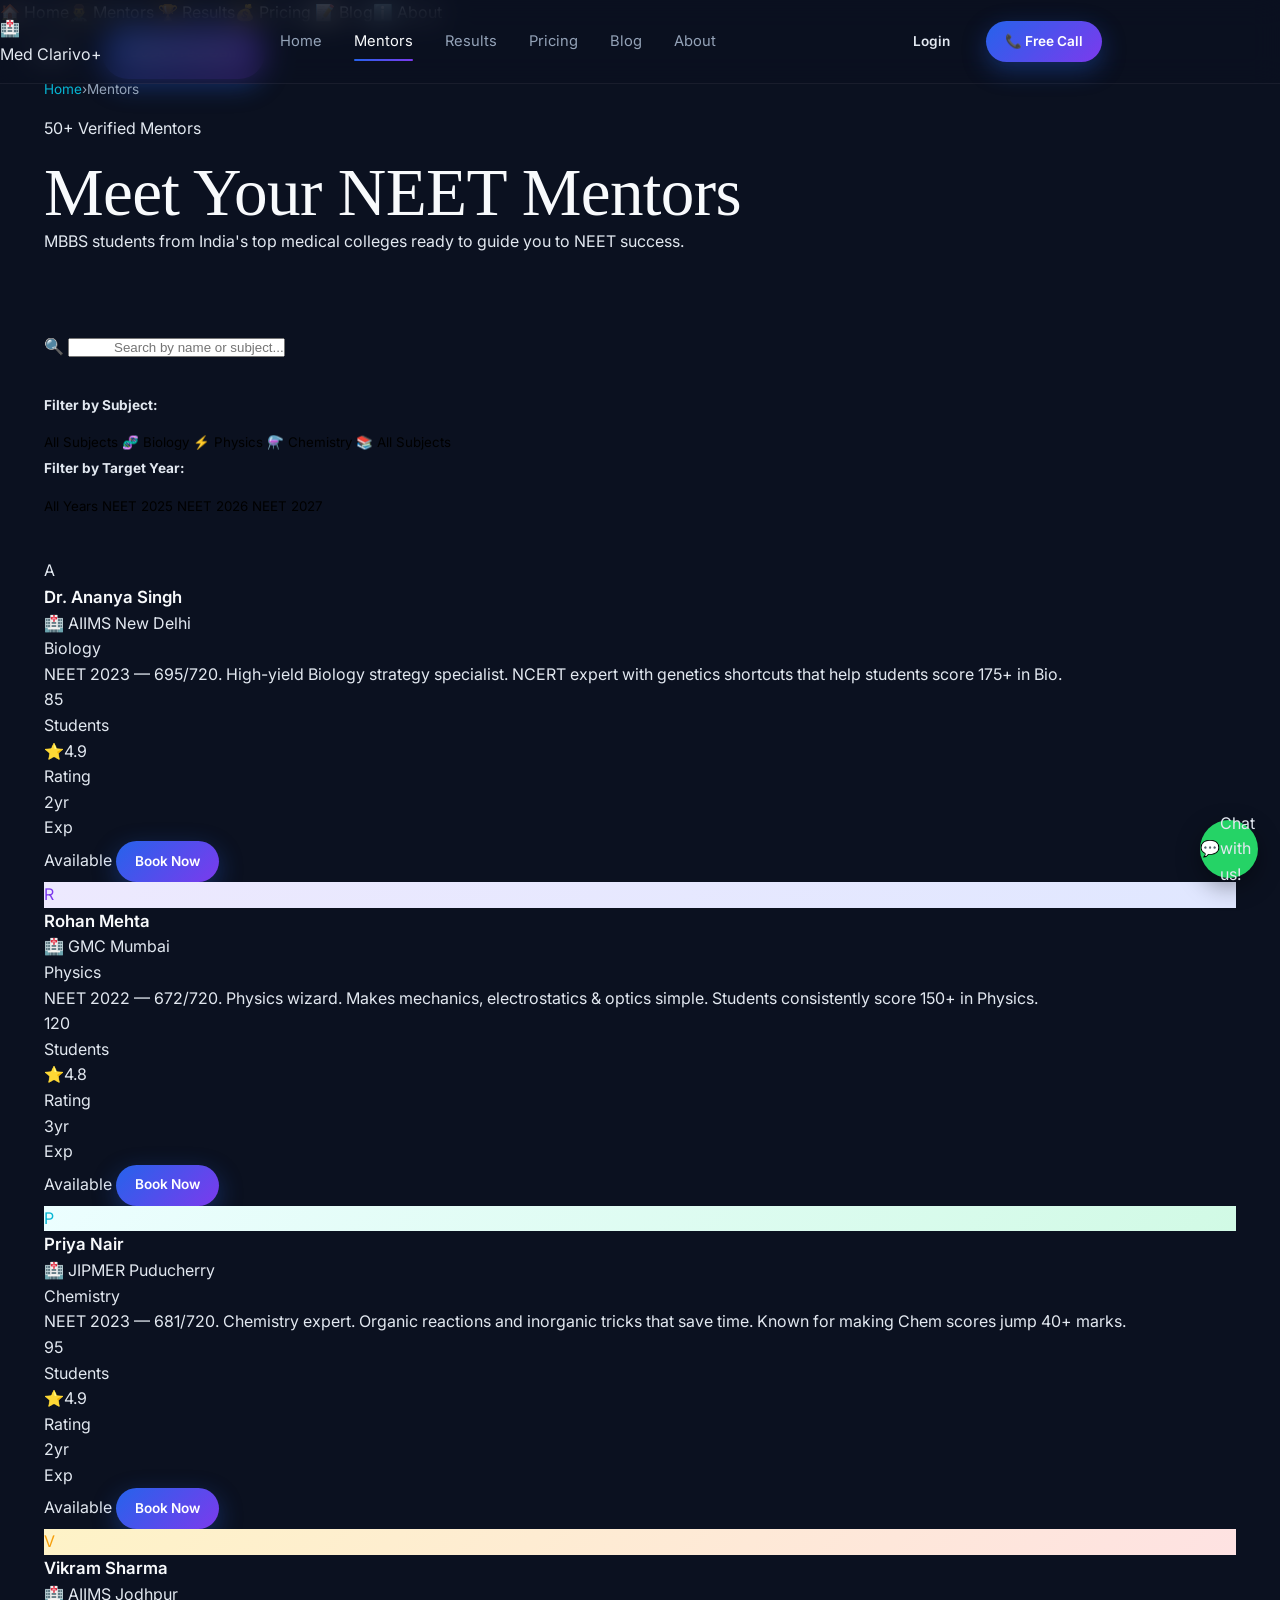
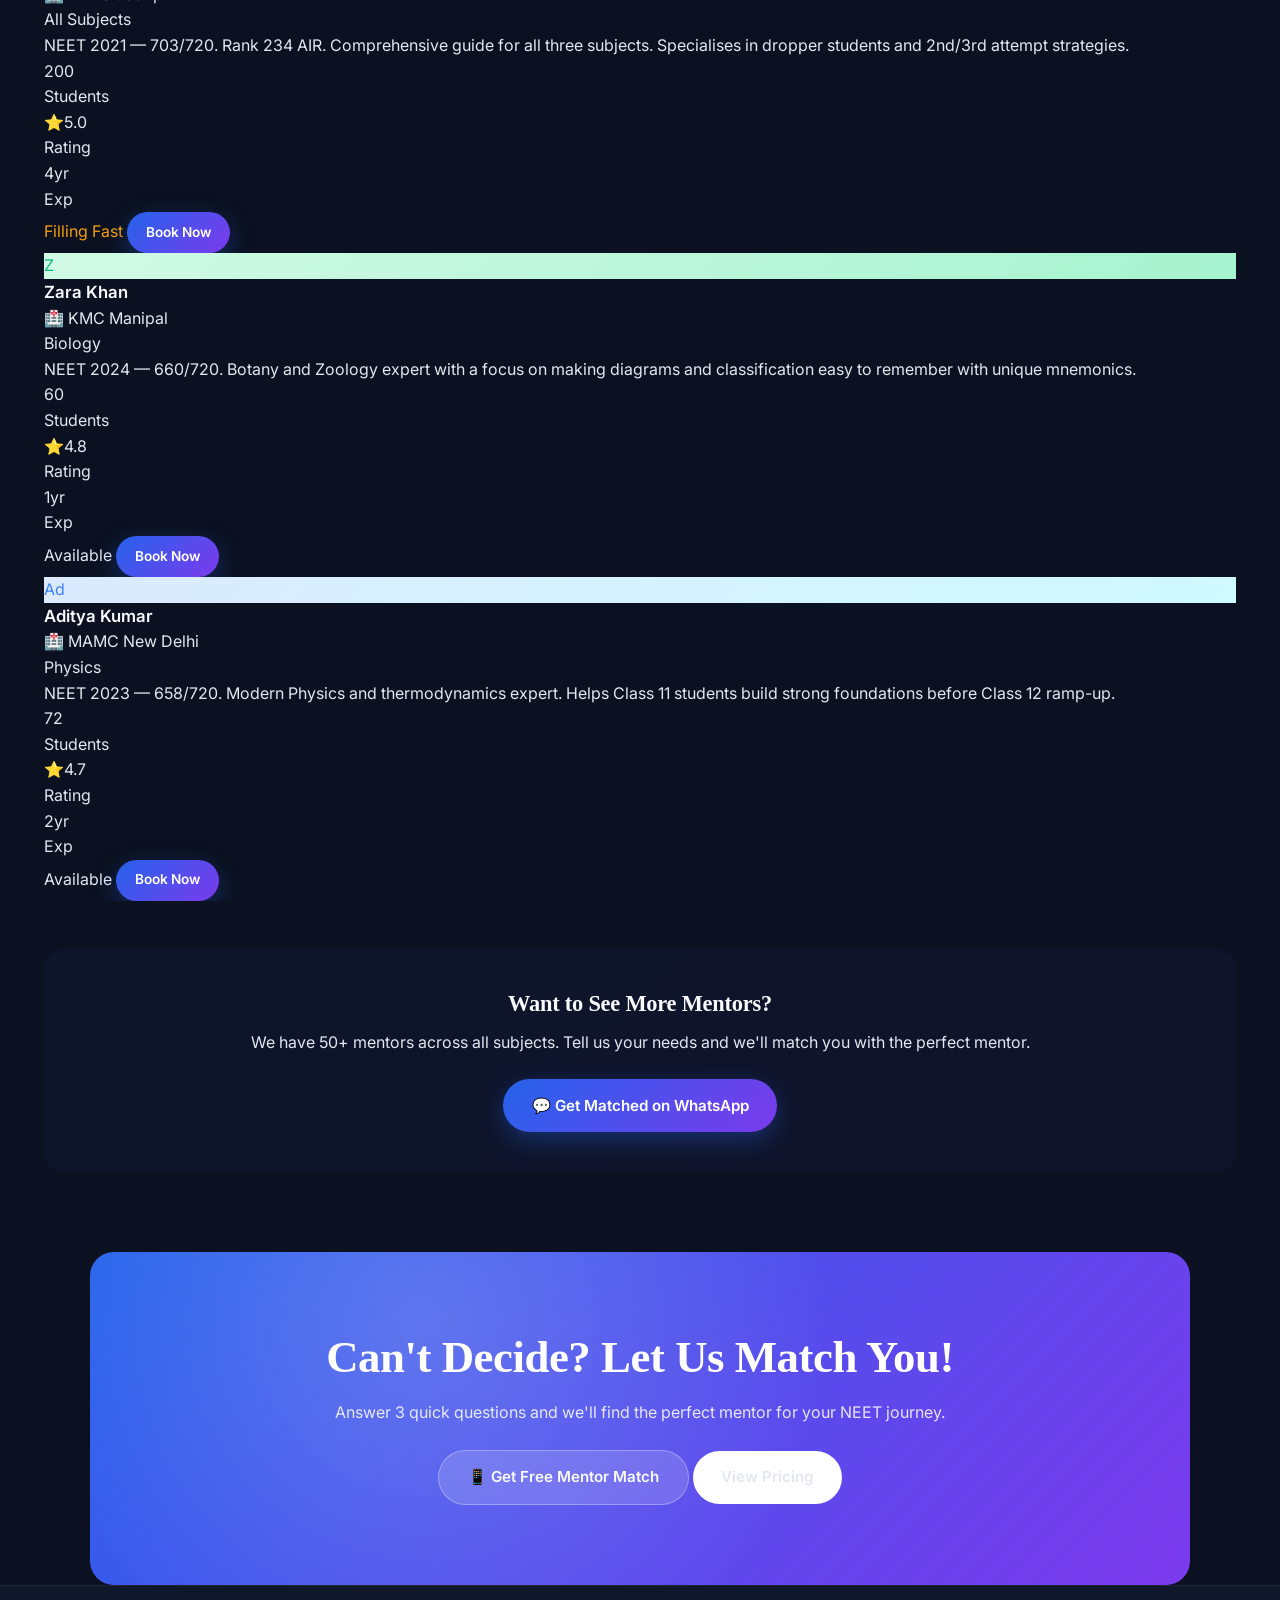
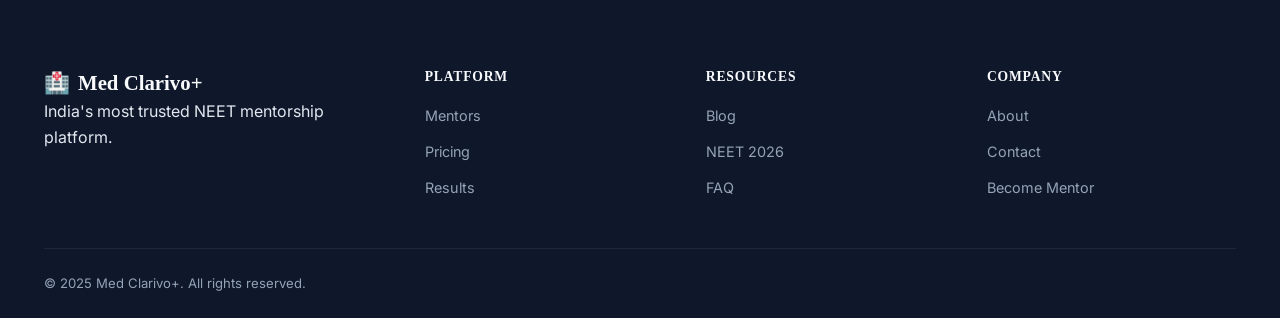
<file: pages/mentors.html>
<!DOCTYPE html>
<html lang="en">
<head>
  <meta charset="UTF-8"/><meta name="viewport" content="width=device-width, initial-scale=1.0"/>
  <title>Our Mentors | Med Clarivo+ NEET Mentorship</title>
  <meta name="description" content="Meet our 50+ verified MBBS mentors from AIIMS, JIPMER, GMC and top medical colleges. Filter by subject, availability, and book your session."/>
  <link rel="preconnect" href="https://fonts.googleapis.com"/>
  <link href="https://fonts.googleapis.com/css2?family=Inter:wght@400;500;600;700&family=Poppins:wght@600;700;800&display=swap" rel="stylesheet"/>
  <link rel="stylesheet" href="../style.css"/>
</head>
<body>
<nav class="navbar" id="navbar">
  <div class="nav-inner">
    <a href="../index.html" class="nav-logo"><div class="logo-icon">🏥</div><span class="logo-text">Med Clarivo<span class="logo-plus">+</span></span></a>
    <div class="nav-links">
      <a href="../index.html">Home</a><a href="mentors.html" class="active">Mentors</a>
      <a href="results.html">Results</a><a href="pricing.html">Pricing</a>
      <a href="blog.html">Blog</a><a href="about.html">About</a>
    </div>
    <div class="nav-cta">
      <a href="student-login.html" class="btn btn-outline btn-sm">Login</a>
      <a href="https://wa.me/919876543210" class="btn btn-primary btn-sm" target="_blank">📞 Free Call</a>
    </div>
    <button class="hamburger" id="hamburger"><span></span><span></span><span></span></button>
  </div>
</nav>
<div class="mobile-menu" id="mobileMenu">
  <a href="../index.html">🏠 Home</a><a href="mentors.html">👨‍⚕️ Mentors</a>
  <a href="results.html">🏆 Results</a><a href="pricing.html">💰 Pricing</a>
  <a href="blog.html">📝 Blog</a><a href="about.html">ℹ️ About</a>
  <div class="mobile-cta">
    <a href="student-login.html" class="btn btn-outline btn-full">Login</a>
    <a href="https://wa.me/919876543210" class="btn btn-primary btn-full" target="_blank">Book Free Call</a>
  </div>
</div>

<section class="page-hero">
  <div class="container">
    <div class="breadcrumb"><a href="../index.html">Home</a><span>›</span><span>Mentors</span></div>
    <div class="section-badge" style="margin:0 auto 16px">50+ Verified Mentors</div>
    <h1>Meet Your <span class="gradient-text">NEET Mentors</span></h1>
    <p>MBBS students from India's top medical colleges ready to guide you to NEET success.</p>
  </div>
</section>

<section class="section" style="background:var(--bg)">
  <div class="container">
    <!-- Search + Filters -->
    <div style="display:flex;gap:16px;align-items:center;flex-wrap:wrap;margin-bottom:32px">
      <div class="search-wrapper" style="flex:1;min-width:240px">
        <span class="search-icon">🔍</span>
        <input type="text" id="mentorSearch" placeholder="Search by name or subject..." class="form-input" style="padding-left:44px"/>
      </div>
    </div>
    <div style="margin-bottom:12px"><strong style="font-size:0.85rem;color:var(--gray)">Filter by Subject:</strong></div>
    <div class="filter-bar" id="subjectFilters">
      <button class="filter-pill active" data-filter="all" data-filter-group="subject">All Subjects</button>
      <button class="filter-pill" data-filter="biology" data-filter-group="subject">🧬 Biology</button>
      <button class="filter-pill" data-filter="physics" data-filter-group="subject">⚡ Physics</button>
      <button class="filter-pill" data-filter="chemistry" data-filter-group="subject">⚗️ Chemistry</button>
      <button class="filter-pill" data-filter="all-subjects" data-filter-group="subject">📚 All Subjects</button>
    </div>
    <div style="margin-bottom:12px"><strong style="font-size:0.85rem;color:var(--gray)">Filter by Target Year:</strong></div>
    <div class="filter-bar" style="margin-bottom:40px">
      <button class="filter-pill active" data-filter="all" data-filter-group="year">All Years</button>
      <button class="filter-pill" data-filter="2025" data-filter-group="year">NEET 2025</button>
      <button class="filter-pill" data-filter="2026" data-filter-group="year">NEET 2026</button>
      <button class="filter-pill" data-filter="2027" data-filter-group="year">NEET 2027</button>
    </div>

    <div class="mentors-grid" id="mentorsGrid">
      <!-- Mentor Cards -->
      <div class="mentor-card" data-mentor data-subject="biology" data-year="2026" data-name="Dr. Ananya Singh">
        <div class="mentor-card-header"></div>
        <div class="mentor-avatar">A</div>
        <div class="mentor-card-body">
          <div class="mentor-name">Dr. Ananya Singh</div>
          <div class="mentor-college">🏥 AIIMS New Delhi</div>
          <div class="mentor-subject">Biology</div>
          <p class="mentor-bio">NEET 2023 — 695/720. High-yield Biology strategy specialist. NCERT expert with genetics shortcuts that help students score 175+ in Bio.</p>
          <div class="mentor-stats">
            <div class="mentor-stat"><div class="val">85</div><div class="key">Students</div></div>
            <div class="mentor-stat"><div class="val">⭐4.9</div><div class="key">Rating</div></div>
            <div class="mentor-stat"><div class="val">2yr</div><div class="key">Exp</div></div>
          </div>
          <div class="mentor-card-footer">
            <span class="avail-badge">Available</span>
            <a href="https://wa.me/919876543210?text=I want to book with Dr. Ananya Singh" class="btn btn-primary btn-sm" style="margin-left:auto" target="_blank">Book Now</a>
          </div>
        </div>
      </div>

      <div class="mentor-card" data-mentor data-subject="physics" data-year="2026" data-name="Rohan Mehta">
        <div class="mentor-card-header" style="background:linear-gradient(135deg,#7c3aed,#2563eb)"></div>
        <div class="mentor-avatar" style="background:linear-gradient(135deg,#ede9fe,#e0e7ff);color:#7c3aed">R</div>
        <div class="mentor-card-body">
          <div class="mentor-name">Rohan Mehta</div>
          <div class="mentor-college">🏥 GMC Mumbai</div>
          <div class="mentor-subject">Physics</div>
          <p class="mentor-bio">NEET 2022 — 672/720. Physics wizard. Makes mechanics, electrostatics & optics simple. Students consistently score 150+ in Physics.</p>
          <div class="mentor-stats">
            <div class="mentor-stat"><div class="val">120</div><div class="key">Students</div></div>
            <div class="mentor-stat"><div class="val">⭐4.8</div><div class="key">Rating</div></div>
            <div class="mentor-stat"><div class="val">3yr</div><div class="key">Exp</div></div>
          </div>
          <div class="mentor-card-footer">
            <span class="avail-badge">Available</span>
            <a href="https://wa.me/919876543210?text=I want to book with Rohan Mehta" class="btn btn-primary btn-sm" style="margin-left:auto" target="_blank">Book Now</a>
          </div>
        </div>
      </div>

      <div class="mentor-card" data-mentor data-subject="chemistry" data-year="2026" data-name="Priya Nair">
        <div class="mentor-card-header" style="background:linear-gradient(135deg,#06b6d4,#10b981)"></div>
        <div class="mentor-avatar" style="background:linear-gradient(135deg,#ecfeff,#d1fae5);color:#06b6d4">P</div>
        <div class="mentor-card-body">
          <div class="mentor-name">Priya Nair</div>
          <div class="mentor-college">🏥 JIPMER Puducherry</div>
          <div class="mentor-subject">Chemistry</div>
          <p class="mentor-bio">NEET 2023 — 681/720. Chemistry expert. Organic reactions and inorganic tricks that save time. Known for making Chem scores jump 40+ marks.</p>
          <div class="mentor-stats">
            <div class="mentor-stat"><div class="val">95</div><div class="key">Students</div></div>
            <div class="mentor-stat"><div class="val">⭐4.9</div><div class="key">Rating</div></div>
            <div class="mentor-stat"><div class="val">2yr</div><div class="key">Exp</div></div>
          </div>
          <div class="mentor-card-footer">
            <span class="avail-badge">Available</span>
            <a href="https://wa.me/919876543210?text=I want to book with Priya Nair" class="btn btn-primary btn-sm" style="margin-left:auto" target="_blank">Book Now</a>
          </div>
        </div>
      </div>

      <div class="mentor-card" data-mentor data-subject="all-subjects" data-year="2025" data-name="Vikram Sharma">
        <div class="mentor-card-header" style="background:linear-gradient(135deg,#f59e0b,#ef4444)"></div>
        <div class="mentor-avatar" style="background:linear-gradient(135deg,#fef3c7,#fee2e2);color:#f59e0b">V</div>
        <div class="mentor-card-body">
          <div class="mentor-name">Vikram Sharma</div>
          <div class="mentor-college">🏥 AIIMS Jodhpur</div>
          <div class="mentor-subject">All Subjects</div>
          <p class="mentor-bio">NEET 2021 — 703/720. Rank 234 AIR. Comprehensive guide for all three subjects. Specialises in dropper students and 2nd/3rd attempt strategies.</p>
          <div class="mentor-stats">
            <div class="mentor-stat"><div class="val">200</div><div class="key">Students</div></div>
            <div class="mentor-stat"><div class="val">⭐5.0</div><div class="key">Rating</div></div>
            <div class="mentor-stat"><div class="val">4yr</div><div class="key">Exp</div></div>
          </div>
          <div class="mentor-card-footer">
            <span class="avail-badge" style="color:#f59e0b">Filling Fast</span>
            <a href="https://wa.me/919876543210?text=I want to book with Vikram Sharma" class="btn btn-primary btn-sm" style="margin-left:auto" target="_blank">Book Now</a>
          </div>
        </div>
      </div>

      <div class="mentor-card" data-mentor data-subject="biology" data-year="2025" data-name="Zara Khan">
        <div class="mentor-card-header" style="background:linear-gradient(135deg,#10b981,#059669)"></div>
        <div class="mentor-avatar" style="background:linear-gradient(135deg,#d1fae5,#a7f3d0);color:#10b981">Z</div>
        <div class="mentor-card-body">
          <div class="mentor-name">Zara Khan</div>
          <div class="mentor-college">🏥 KMC Manipal</div>
          <div class="mentor-subject">Biology</div>
          <p class="mentor-bio">NEET 2024 — 660/720. Botany and Zoology expert with a focus on making diagrams and classification easy to remember with unique mnemonics.</p>
          <div class="mentor-stats">
            <div class="mentor-stat"><div class="val">60</div><div class="key">Students</div></div>
            <div class="mentor-stat"><div class="val">⭐4.8</div><div class="key">Rating</div></div>
            <div class="mentor-stat"><div class="val">1yr</div><div class="key">Exp</div></div>
          </div>
          <div class="mentor-card-footer">
            <span class="avail-badge">Available</span>
            <a href="https://wa.me/919876543210?text=I want to book with Zara Khan" class="btn btn-primary btn-sm" style="margin-left:auto" target="_blank">Book Now</a>
          </div>
        </div>
      </div>

      <div class="mentor-card" data-mentor data-subject="physics" data-year="2027" data-name="Aditya Kumar">
        <div class="mentor-card-header" style="background:linear-gradient(135deg,#3b82f6,#06b6d4)"></div>
        <div class="mentor-avatar" style="background:linear-gradient(135deg,#dbeafe,#cffafe);color:#3b82f6">Ad</div>
        <div class="mentor-card-body">
          <div class="mentor-name">Aditya Kumar</div>
          <div class="mentor-college">🏥 MAMC New Delhi</div>
          <div class="mentor-subject">Physics</div>
          <p class="mentor-bio">NEET 2023 — 658/720. Modern Physics and thermodynamics expert. Helps Class 11 students build strong foundations before Class 12 ramp-up.</p>
          <div class="mentor-stats">
            <div class="mentor-stat"><div class="val">72</div><div class="key">Students</div></div>
            <div class="mentor-stat"><div class="val">⭐4.7</div><div class="key">Rating</div></div>
            <div class="mentor-stat"><div class="val">2yr</div><div class="key">Exp</div></div>
          </div>
          <div class="mentor-card-footer">
            <span class="avail-badge">Available</span>
            <a href="https://wa.me/919876543210?text=I want to book with Aditya Kumar" class="btn btn-primary btn-sm" style="margin-left:auto" target="_blank">Book Now</a>
          </div>
        </div>
      </div>
    </div>

    <div style="text-align:center;margin-top:48px;padding:40px;background:linear-gradient(135deg,rgba(37,99,235,0.05),rgba(124,58,237,0.05));border-radius:20px;border:1px solid var(--border)">
      <h3 style="margin-bottom:12px">Want to See More Mentors?</h3>
      <p style="color:var(--gray);margin-bottom:24px">We have 50+ mentors across all subjects. Tell us your needs and we'll match you with the perfect mentor.</p>
      <a href="https://wa.me/919876543210?text=Hi! I want to find the right NEET mentor for me. Please help." class="btn btn-primary" target="_blank">💬 Get Matched on WhatsApp</a>
    </div>
  </div>
</section>

<section class="cta-banner">
  <div class="container cta-inner">
    <h2>Can't Decide? Let Us Match You!</h2>
    <p>Answer 3 quick questions and we'll find the perfect mentor for your NEET journey.</p>
    <div class="cta-btns">
      <a href="https://wa.me/919876543210?text=Hi! Help me find the right NEET mentor." class="btn btn-ghost btn-lg" target="_blank">📱 Get Free Mentor Match</a>
      <a href="pricing.html" class="btn btn-lg" style="background:white;color:var(--primary)">View Pricing</a>
    </div>
  </div>
</section>

<footer class="footer">
  <div class="container">
    <div class="footer-grid">
      <div class="footer-brand"><div class="logo"><div class="logo-icon">🏥</div>Med Clarivo+</div><p>India's most trusted NEET mentorship platform.</p></div>
      <div class="footer-col"><h4>Platform</h4><ul><li><a href="mentors.html">Mentors</a></li><li><a href="pricing.html">Pricing</a></li><li><a href="results.html">Results</a></li></ul></div>
      <div class="footer-col"><h4>Resources</h4><ul><li><a href="blog.html">Blog</a></li><li><a href="neet-2026.html">NEET 2026</a></li><li><a href="faq.html">FAQ</a></li></ul></div>
      <div class="footer-col"><h4>Company</h4><ul><li><a href="about.html">About</a></li><li><a href="contact.html">Contact</a></li><li><a href="become-mentor.html">Become Mentor</a></li></ul></div>
    </div>
    <div class="footer-bottom"><p>© 2025 Med Clarivo+. All rights reserved.</p></div>
  </div>
</footer>
<a href="https://wa.me/919876543210" class="wa-float" target="_blank">💬<span class="wa-float-tooltip">Chat with us!</span></a>
<script src="../script.js"></script>
</body>
</html>
</file>
<file: style.css>
/* ============================================================
   MED CLARIVO+ — Design System
   Palette: Navy base, Blue/Violet/Cyan accents, Amber for scores
   Type: Fraunces (display) + Inter (body) + JetBrains Mono (data)
   ============================================================ */

:root {
  /* Color */
  --navy-950: #0B1120;
  --navy-900: #0F172A;
  --navy-800: #161E2E;
  --navy-700: #1E293B;
  --navy-600: #334155;
  --slate-400: #94A3B8;
  --slate-200: #E2E8F0;
  --off-white: #F8FAFC;

  --blue: #2563EB;
  --blue-light: #60A5FA;
  --violet: #7C3AED;
  --cyan: #06B6D4;
  --amber: #F59E0B;
  --green: #22C55E;

  --grad-primary: linear-gradient(135deg, var(--blue) 0%, var(--violet) 100%);
  --grad-glow: linear-gradient(135deg, rgba(37,99,235,0.25), rgba(124,58,237,0.25));

  /* Type */
  --font-display: 'Fraunces', Georgia, serif;
  --font-body: 'Inter', -apple-system, BlinkMacSystemFont, sans-serif;
  --font-mono: 'JetBrains Mono', 'Courier New', monospace;

  /* Spacing scale */
  --space-1: 0.5rem;
  --space-2: 1rem;
  --space-3: 1.5rem;
  --space-4: 2rem;
  --space-5: 3rem;
  --space-6: 5rem;
  --space-7: 8rem;

  --radius-sm: 10px;
  --radius-md: 16px;
  --radius-lg: 24px;

  --shadow-soft: 0 8px 30px rgba(0,0,0,0.35);
  --shadow-glow: 0 0 40px rgba(37,99,235,0.25);

  --ease: cubic-bezier(0.22, 1, 0.36, 1);
}

* { margin: 0; padding: 0; box-sizing: border-box; }

html { scroll-behavior: smooth; }

@media (prefers-reduced-motion: reduce) {
  html { scroll-behavior: auto; }
  *, *::before, *::after { animation-duration: 0.01ms !important; animation-iteration-count: 1 !important; transition-duration: 0.01ms !important; }
}

body {
  font-family: var(--font-body);
  background: var(--navy-950);
  color: var(--slate-200);
  line-height: 1.6;
  -webkit-font-smoothing: antialiased;
  overflow-x: hidden;
}

img { max-width: 100%; display: block; }
a { color: inherit; text-decoration: none; }
button { font-family: inherit; cursor: pointer; border: none; background: none; }
ul { list-style: none; }

:focus-visible {
  outline: 2px solid var(--cyan);
  outline-offset: 3px;
  border-radius: 4px;
}

.container {
  width: 100%;
  max-width: 1240px;
  margin: 0 auto;
  padding: 0 var(--space-3);
}

.eyebrow {
  font-family: var(--font-mono);
  font-size: 0.75rem;
  letter-spacing: 0.12em;
  text-transform: uppercase;
  color: var(--cyan);
  display: inline-flex;
  align-items: center;
  gap: 8px;
  margin-bottom: var(--space-2);
}
.eyebrow::before {
  content: '';
  width: 6px;
  height: 6px;
  border-radius: 50%;
  background: var(--cyan);
  box-shadow: 0 0 8px var(--cyan);
}

h1, h2, h3, h4 {
  font-family: var(--font-display);
  font-weight: 600;
  color: var(--off-white);
  letter-spacing: -0.01em;
}

h1 { font-size: clamp(2.4rem, 6vw, 4.2rem); line-height: 1.05; font-weight: 500; }
h2 { font-size: clamp(1.9rem, 4vw, 2.8rem); line-height: 1.15; }
h3 { font-size: 1.4rem; line-height: 1.3; }

p.lede {
  font-size: clamp(1.05rem, 2vw, 1.25rem);
  color: var(--slate-400);
  max-width: 640px;
}

.section { padding: var(--space-6) 0; position: relative; }
.section-head { max-width: 680px; margin-bottom: var(--space-5); }
.section-head.center { margin-left: auto; margin-right: auto; text-align: center; }

/* ---------- Buttons ---------- */
.btn {
  display: inline-flex;
  align-items: center;
  justify-content: center;
  gap: 8px;
  padding: 0.9rem 1.8rem;
  border-radius: 999px;
  font-weight: 600;
  font-size: 0.95rem;
  transition: transform 0.25s var(--ease), box-shadow 0.25s var(--ease), background 0.25s var(--ease);
  white-space: nowrap;
}
.btn-primary {
  background: var(--grad-primary);
  color: #fff;
  box-shadow: 0 8px 24px rgba(37,99,235,0.35);
}
.btn-primary:hover { transform: translateY(-2px); box-shadow: 0 12px 32px rgba(37,99,235,0.5); }
.btn-ghost {
  background: rgba(255,255,255,0.04);
  border: 1px solid rgba(255,255,255,0.14);
  color: var(--off-white);
}
.btn-ghost:hover { background: rgba(255,255,255,0.09); transform: translateY(-2px); }
.btn-sm { padding: 0.6rem 1.2rem; font-size: 0.85rem; }
.btn-block { width: 100%; }

/* ---------- Glass card ---------- */
.glass {
  background: rgba(255,255,255,0.045);
  border: 1px solid rgba(255,255,255,0.09);
  border-radius: var(--radius-md);
  backdrop-filter: blur(16px);
  -webkit-backdrop-filter: blur(16px);
}

/* ============================================================
   NAVIGATION
   ============================================================ */
.navbar {
  position: fixed;
  top: 0; left: 0; right: 0;
  z-index: 1000;
  padding: var(--space-2) 0;
  background: rgba(11,17,32,0.7);
  backdrop-filter: blur(14px);
  -webkit-backdrop-filter: blur(14px);
  border-bottom: 1px solid rgba(255,255,255,0.06);
  transition: padding 0.3s var(--ease);
}
.navbar.scrolled { padding: 0.6rem 0; }
.nav-inner { display: flex; align-items: center; justify-content: space-between; gap: var(--space-3); }
.logo {
  font-family: var(--font-display);
  font-size: 1.3rem;
  font-weight: 600;
  color: var(--off-white);
  display: flex; align-items: center; gap: 8px;
}
.logo span { color: var(--cyan); }
.nav-links { display: flex; gap: var(--space-4); align-items: center; }
.nav-links a {
  font-size: 0.92rem;
  color: var(--slate-400);
  position: relative;
  transition: color 0.2s;
}
.nav-links a:hover, .nav-links a.active { color: var(--off-white); }
.nav-links a.active::after {
  content: '';
  position: absolute;
  bottom: -8px; left: 0; right: 0;
  height: 2px;
  background: var(--grad-primary);
  border-radius: 2px;
}
.nav-cta { display: flex; gap: var(--space-2); align-items: center; }
.nav-toggle {
  display: none;
  flex-direction: column;
  gap: 5px;
  z-index: 1100;
}
.nav-toggle span { width: 24px; height: 2px; background: var(--off-white); border-radius: 2px; transition: all 0.3s var(--ease); }
.nav-toggle.open span:nth-child(1) { transform: translateY(7px) rotate(45deg); }
.nav-toggle.open span:nth-child(2) { opacity: 0; }
.nav-toggle.open span:nth-child(3) { transform: translateY(-7px) rotate(-45deg); }

@media (max-width: 860px) {
  .nav-links {
    position: fixed;
    top: 0; right: -100%;
    width: min(78vw, 320px);
    height: 100vh;
    background: var(--navy-900);
    flex-direction: column;
    justify-content: center;
    align-items: flex-start;
    padding: var(--space-4);
    transition: right 0.35s var(--ease);
    border-left: 1px solid rgba(255,255,255,0.08);
  }
  .nav-links.open { right: 0; }
  .nav-links a { font-size: 1.1rem; }
  .nav-cta .btn-ghost { display: none; }
  .nav-toggle { display: flex; }
}

/* ============================================================
   HERO
   ============================================================ */
.hero {
  position: relative;
  padding: 8.5rem 0 var(--space-6);
  overflow: hidden;
}
.hero-bg {
  position: absolute;
  inset: 0;
  background:
    radial-gradient(circle at 18% 20%, rgba(37,99,235,0.28), transparent 45%),
    radial-gradient(circle at 85% 15%, rgba(124,58,237,0.22), transparent 40%),
    radial-gradient(circle at 50% 90%, rgba(6,182,212,0.12), transparent 50%);
  z-index: 0;
}
.hero-grid {
  position: absolute;
  inset: 0;
  background-image: linear-gradient(rgba(255,255,255,0.025) 1px, transparent 1px), linear-gradient(90deg, rgba(255,255,255,0.025) 1px, transparent 1px);
  background-size: 48px 48px;
  mask-image: radial-gradient(ellipse 80% 60% at 50% 30%, black, transparent);
}
.hero-inner { position: relative; z-index: 2; display: grid; grid-template-columns: 1.1fr 0.9fr; gap: var(--space-5); align-items: center; }
.hero-trust { display: flex; gap: var(--space-3); margin-top: var(--space-4); flex-wrap: wrap; }
.hero-trust-item { display: flex; align-items: center; gap: 8px; font-size: 0.85rem; color: var(--slate-400); }
.hero-trust-item svg { color: var(--green); flex-shrink: 0; }
.hero-ctas { display: flex; gap: var(--space-2); margin-top: var(--space-4); flex-wrap: wrap; }

.hero-visual { position: relative; height: 460px; }
.score-card-float {
  position: absolute;
  padding: var(--space-3);
  width: 230px;
  animation: float 6s ease-in-out infinite;
}
.score-card-float.c1 { top: 10%; left: 0; animation-delay: 0s; }
.score-card-float.c2 { top: 48%; right: 0; animation-delay: 1.2s; width: 200px; }
.score-card-float.c3 { bottom: 4%; left: 10%; animation-delay: 2.4s; width: 210px; }
@keyframes float { 0%, 100% { transform: translateY(0); } 50% { transform: translateY(-14px); } }

.trajectory-label { font-family: var(--font-mono); font-size: 0.7rem; color: var(--slate-400); text-transform: uppercase; letter-spacing: 0.08em; margin-bottom: 6px; }
.trajectory-score { font-family: var(--font-mono); font-size: 1.6rem; color: var(--off-white); display: flex; align-items: baseline; gap: 8px; }
.trajectory-score .arrow { color: var(--green); font-size: 1rem; }
.trajectory-score .new { color: var(--amber); }
.mini-name { font-size: 0.85rem; color: var(--slate-200); margin-top: 6px; }

@media (max-width: 900px) {
  .hero-inner { grid-template-columns: 1fr; }
  .hero-visual { height: 340px; margin-top: var(--space-4); }
}

/* ============================================================
   ANIMATED STATS BAR
   ============================================================ */
.stats-bar {
  border-top: 1px solid rgba(255,255,255,0.07);
  border-bottom: 1px solid rgba(255,255,255,0.07);
  background: var(--navy-900);
}
.stats-grid { display: grid; grid-template-columns: repeat(4, 1fr); padding: var(--space-5) 0; gap: var(--space-3); text-align: center; }
.stat-num { font-family: var(--font-mono); font-size: clamp(2rem, 4vw, 2.8rem); color: var(--off-white); font-weight: 600; }
.stat-num .plus, .stat-num .pct { color: var(--cyan); }
.stat-label { font-size: 0.85rem; color: var(--slate-400); margin-top: 4px; }
@media (max-width: 760px) { .stats-grid { grid-template-columns: repeat(2, 1fr); gap: var(--space-4) var(--space-2); } }

/* ============================================================
   PAIN POINTS
   ============================================================ */
.pain-grid { display: grid; grid-template-columns: repeat(4, 1fr); gap: var(--space-3); }
.pain-card { padding: var(--space-3); transition: transform 0.3s var(--ease), border-color 0.3s; }
.pain-card:hover { transform: translateY(-6px); border-color: rgba(124,58,237,0.4); }
.pain-icon { width: 46px; height: 46px; border-radius: var(--radius-sm); background: var(--grad-glow); display: flex; align-items: center; justify-content: center; margin-bottom: var(--space-2); color: var(--blue-light); }
.pain-card h3 { font-size: 1.05rem; margin-bottom: 6px; }
.pain-card p { font-size: 0.9rem; color: var(--slate-400); }
@media (max-width: 900px) { .pain-grid { grid-template-columns: repeat(2, 1fr); } }
@media (max-width: 560px) { .pain-grid { grid-template-columns: 1fr; } }

/* ============================================================
   HOW IT WORKS
   ============================================================ */
.steps-row { display: grid; grid-template-columns: repeat(3, 1fr); gap: var(--space-4); position: relative; }
.step-card { position: relative; padding: var(--space-4) var(--space-3); }
.step-index { font-family: var(--font-mono); font-size: 2.6rem; color: transparent; -webkit-text-stroke: 1.5px rgba(124,58,237,0.5); font-weight: 700; line-height: 1; margin-bottom: var(--space-2); }
.step-card h3 { margin-bottom: 8px; }
.step-card p { color: var(--slate-400); font-size: 0.92rem; }
@media (max-width: 760px) { .steps-row { grid-template-columns: 1fr; } }

/* ============================================================
   MENTORS
   ============================================================ */
.mentor-grid { display: grid; grid-template-columns: repeat(4, 1fr); gap: var(--space-3); }
.mentor-card { overflow: hidden; transition: transform 0.3s var(--ease); }
.mentor-card:hover { transform: translateY(-6px); }
.mentor-photo { width: 100%; aspect-ratio: 1; object-fit: cover; }
.mentor-body { padding: var(--space-2) var(--space-2) var(--space-3); }
.mentor-name { font-size: 1.05rem; color: var(--off-white); font-weight: 600; }
.mentor-meta { font-size: 0.85rem; color: var(--slate-400); margin: 4px 0 2px; }
.mentor-exp { font-size: 0.78rem; color: var(--cyan); font-family: var(--font-mono); margin-bottom: var(--space-2); }
.availability-badge { display: inline-flex; align-items: center; gap: 6px; font-size: 0.72rem; padding: 4px 10px; border-radius: 999px; background: rgba(34,197,94,0.12); color: var(--green); margin-bottom: var(--space-2); }
.availability-badge.busy { background: rgba(245,158,11,0.12); color: var(--amber); }
.availability-badge::before { content: ''; width: 6px; height: 6px; border-radius: 50%; background: currentColor; }
@media (max-width: 1000px) { .mentor-grid { grid-template-columns: repeat(2, 1fr); } }
@media (max-width: 560px) { .mentor-grid { grid-template-columns: 1fr; max-width: 380px; margin: 0 auto; } }

/* ============================================================
   RESULTS / SCORE TRAJECTORY (signature element)
   ============================================================ */
.results-grid { display: grid; grid-template-columns: repeat(3, 1fr); gap: var(--space-3); }
.score-card { padding: var(--space-4) var(--space-3); position: relative; overflow: hidden; }
.score-row { display: flex; align-items: center; gap: var(--space-2); font-family: var(--font-mono); margin: var(--space-2) 0; }
.score-old { font-size: 1.5rem; color: var(--slate-400); }
.score-bar-track { flex: 1; height: 4px; background: rgba(255,255,255,0.08); border-radius: 4px; position: relative; overflow: hidden; }
.score-bar-fill { position: absolute; inset: 0; background: var(--grad-primary); border-radius: 4px; transform-origin: left; animation: growBar 1.6s var(--ease) forwards; }
@keyframes growBar { from { transform: scaleX(0); } to { transform: scaleX(1); } }
.score-new { font-size: 1.9rem; color: var(--amber); font-weight: 700; }
.score-student { font-size: 0.9rem; color: var(--slate-200); margin-top: var(--space-2); }
.score-tag { font-size: 0.78rem; color: var(--slate-400); }
@media (max-width: 900px) { .results-grid { grid-template-columns: 1fr; } }

/* ============================================================
   WHATSAPP TESTIMONIALS
   ============================================================ */
.wa-wrap { max-width: 720px; margin: 0 auto; display: flex; flex-direction: column; gap: var(--space-2); }
.wa-bubble { max-width: 78%; padding: 0.85rem 1.1rem; border-radius: 14px; font-size: 0.92rem; position: relative; }
.wa-bubble.in { background: var(--navy-700); align-self: flex-start; border-top-left-radius: 4px; }
.wa-bubble.out { background: #1F5D3A; align-self: flex-end; border-top-right-radius: 4px; color: #E9FBEF; }
.wa-meta { font-size: 0.7rem; color: var(--slate-400); margin-top: 4px; text-align: right; }
.wa-name { font-size: 0.78rem; color: var(--cyan); font-weight: 600; margin-bottom: 2px; }

/* ============================================================
   PRICING
   ============================================================ */
.pricing-grid { display: grid; grid-template-columns: repeat(3, 1fr); gap: var(--space-3); align-items: stretch; }
.price-card { padding: var(--space-4) var(--space-3); display: flex; flex-direction: column; position: relative; }
.price-card.popular { border-color: var(--violet); box-shadow: 0 0 0 1px var(--violet), var(--shadow-glow); }
.popular-badge { position: absolute; top: -13px; left: 50%; transform: translateX(-50%); background: var(--grad-primary); font-size: 0.72rem; font-weight: 600; padding: 4px 14px; border-radius: 999px; white-space: nowrap; }
.price-amount { font-family: var(--font-mono); font-size: 2.4rem; color: var(--off-white); margin: var(--space-2) 0; }
.price-amount span { font-size: 1rem; color: var(--slate-400); }
.price-features { margin: var(--space-3) 0; flex: 1; display: flex; flex-direction: column; gap: 10px; }
.price-features li { display: flex; gap: 8px; font-size: 0.88rem; color: var(--slate-200); align-items: flex-start; }
.price-features li svg { color: var(--green); flex-shrink: 0; margin-top: 3px; }
@media (max-width: 900px) { .pricing-grid { grid-template-columns: 1fr; max-width: 420px; margin: 0 auto; } }

/* ============================================================
   FAQ ACCORDION
   ============================================================ */
.faq-list { max-width: 740px; margin: 0 auto; display: flex; flex-direction: column; gap: var(--space-2); }
.faq-item { overflow: hidden; }
.faq-q { width: 100%; display: flex; justify-content: space-between; align-items: center; gap: var(--space-2); padding: var(--space-3); text-align: left; font-size: 1rem; color: var(--off-white); font-weight: 500; }
.faq-q svg { flex-shrink: 0; transition: transform 0.3s var(--ease); color: var(--cyan); }
.faq-item.open .faq-q svg { transform: rotate(45deg); }
.faq-a { max-height: 0; overflow: hidden; transition: max-height 0.35s var(--ease); }
.faq-a-inner { padding: 0 var(--space-3) var(--space-3); color: var(--slate-400); font-size: 0.92rem; }

/* ============================================================
   FINAL CTA BANNER
   ============================================================ */
.cta-banner {
  margin: 0 auto;
  max-width: 1100px;
  border-radius: var(--radius-lg);
  padding: var(--space-6) var(--space-4);
  text-align: center;
  background: var(--grad-primary);
  position: relative;
  overflow: hidden;
}
.cta-banner::before {
  content: '';
  position: absolute;
  inset: 0;
  background: radial-gradient(circle at 30% 20%, rgba(255,255,255,0.18), transparent 50%);
}
.cta-banner h2 { color: #fff; position: relative; }
.cta-banner p { color: rgba(255,255,255,0.85); margin: var(--space-2) auto var(--space-3); position: relative; }
.cta-banner .btn-ghost { background: rgba(255,255,255,0.15); border-color: rgba(255,255,255,0.3); position: relative; }

/* ============================================================
   COUNTDOWN
   ============================================================ */
.countdown { display: flex; gap: var(--space-2); justify-content: center; flex-wrap: wrap; }
.countdown-unit { padding: var(--space-3) var(--space-2); min-width: 90px; text-align: center; }
.countdown-num { font-family: var(--font-mono); font-size: 2.2rem; color: var(--amber); font-weight: 700; }
.countdown-label { font-size: 0.72rem; color: var(--slate-400); text-transform: uppercase; letter-spacing: 0.08em; margin-top: 4px; }

/* ============================================================
   STICKY WHATSAPP
   ============================================================ */
.wa-float {
  position: fixed;
  bottom: 22px; right: 22px;
  width: 58px; height: 58px;
  border-radius: 50%;
  background: #25D366;
  display: flex; align-items: center; justify-content: center;
  box-shadow: 0 8px 24px rgba(0,0,0,0.4);
  z-index: 900;
  animation: pulseWa 2.4s infinite;
}
@keyframes pulseWa { 0%, 100% { box-shadow: 0 8px 24px rgba(0,0,0,0.4), 0 0 0 0 rgba(37,211,102,0.5); } 50% { box-shadow: 0 8px 24px rgba(0,0,0,0.4), 0 0 0 10px rgba(37,211,102,0); } }

/* ============================================================
   AI SCORE PREDICTOR
   ============================================================ */
.predictor { max-width: 560px; margin: 0 auto; padding: var(--space-4); }
.predictor-row { margin-bottom: var(--space-3); }
.predictor-row label { display: block; font-size: 0.88rem; color: var(--slate-400); margin-bottom: 8px; }
.predictor-row input[type="range"] { width: 100%; accent-color: var(--cyan); }
.predictor-row select, .predictor-row input[type="text"], .predictor-row input[type="email"], .predictor-row input[type="number"], .predictor-row textarea {
  width: 100%;
  padding: 0.8rem 1rem;
  border-radius: var(--radius-sm);
  background: var(--navy-800);
  border: 1px solid rgba(255,255,255,0.12);
  color: var(--off-white);
  font-family: inherit;
  font-size: 0.95rem;
}
.predictor-row select:focus, .predictor-row input:focus, .predictor-row textarea:focus { border-color: var(--cyan); }
.predictor-range-val { font-family: var(--font-mono); color: var(--cyan); float: right; }
.predictor-result { margin-top: var(--space-3); padding: var(--space-3); text-align: center; border-radius: var(--radius-sm); background: var(--grad-glow); display: none; }
.predictor-result.show { display: block; }
.predictor-result .stat-num { color: var(--amber); }

/* ============================================================
   FOOTER
   ============================================================ */
footer { background: var(--navy-900); border-top: 1px solid rgba(255,255,255,0.07); padding: var(--space-6) 0 var(--space-3); }
.footer-grid { display: grid; grid-template-columns: 1.4fr 1fr 1fr 1fr; gap: var(--space-4); margin-bottom: var(--space-5); }
.footer-col h4 { font-size: 0.85rem; color: var(--off-white); margin-bottom: var(--space-2); text-transform: uppercase; letter-spacing: 0.06em; }
.footer-col ul { display: flex; flex-direction: column; gap: 10px; }
.footer-col a { font-size: 0.9rem; color: var(--slate-400); transition: color 0.2s; }
.footer-col a:hover { color: var(--cyan); }
.footer-bottom { display: flex; justify-content: space-between; align-items: center; padding-top: var(--space-3); border-top: 1px solid rgba(255,255,255,0.07); font-size: 0.82rem; color: var(--slate-400); flex-wrap: wrap; gap: var(--space-2); }
.social-row { display: flex; gap: var(--space-2); }
.social-row a { width: 36px; height: 36px; border-radius: 50%; background: rgba(255,255,255,0.06); display: flex; align-items: center; justify-content: center; }
@media (max-width: 860px) { .footer-grid { grid-template-columns: 1fr 1fr; } }
@media (max-width: 500px) { .footer-grid { grid-template-columns: 1fr; } }

/* ============================================================
   REVEAL ON SCROLL
   ============================================================ */
.reveal { opacity: 0; transform: translateY(24px); transition: opacity 0.7s var(--ease), transform 0.7s var(--ease); }
.reveal.in-view { opacity: 1; transform: translateY(0); }

/* ============================================================
   GENERIC PAGE HEADER (used across subpages)
   ============================================================ */
.page-header { padding: 8.5rem 0 var(--space-5); position: relative; overflow: hidden; text-align: center; }
.page-header .hero-bg { opacity: 0.7; }
.breadcrumb { font-size: 0.85rem; color: var(--slate-400); margin-bottom: var(--space-2); }
.breadcrumb a { color: var(--cyan); }

/* Utility */
.text-center { text-align: center; }
.mt-2 { margin-top: var(--space-2); }
.mt-3 { margin-top: var(--space-3); }
.flex-center { display: flex; align-items: center; justify-content: center; }
.tag-pill { display: inline-block; padding: 5px 12px; border-radius: 999px; font-size: 0.78rem; background: rgba(255,255,255,0.07); color: var(--slate-200); }
</file>
